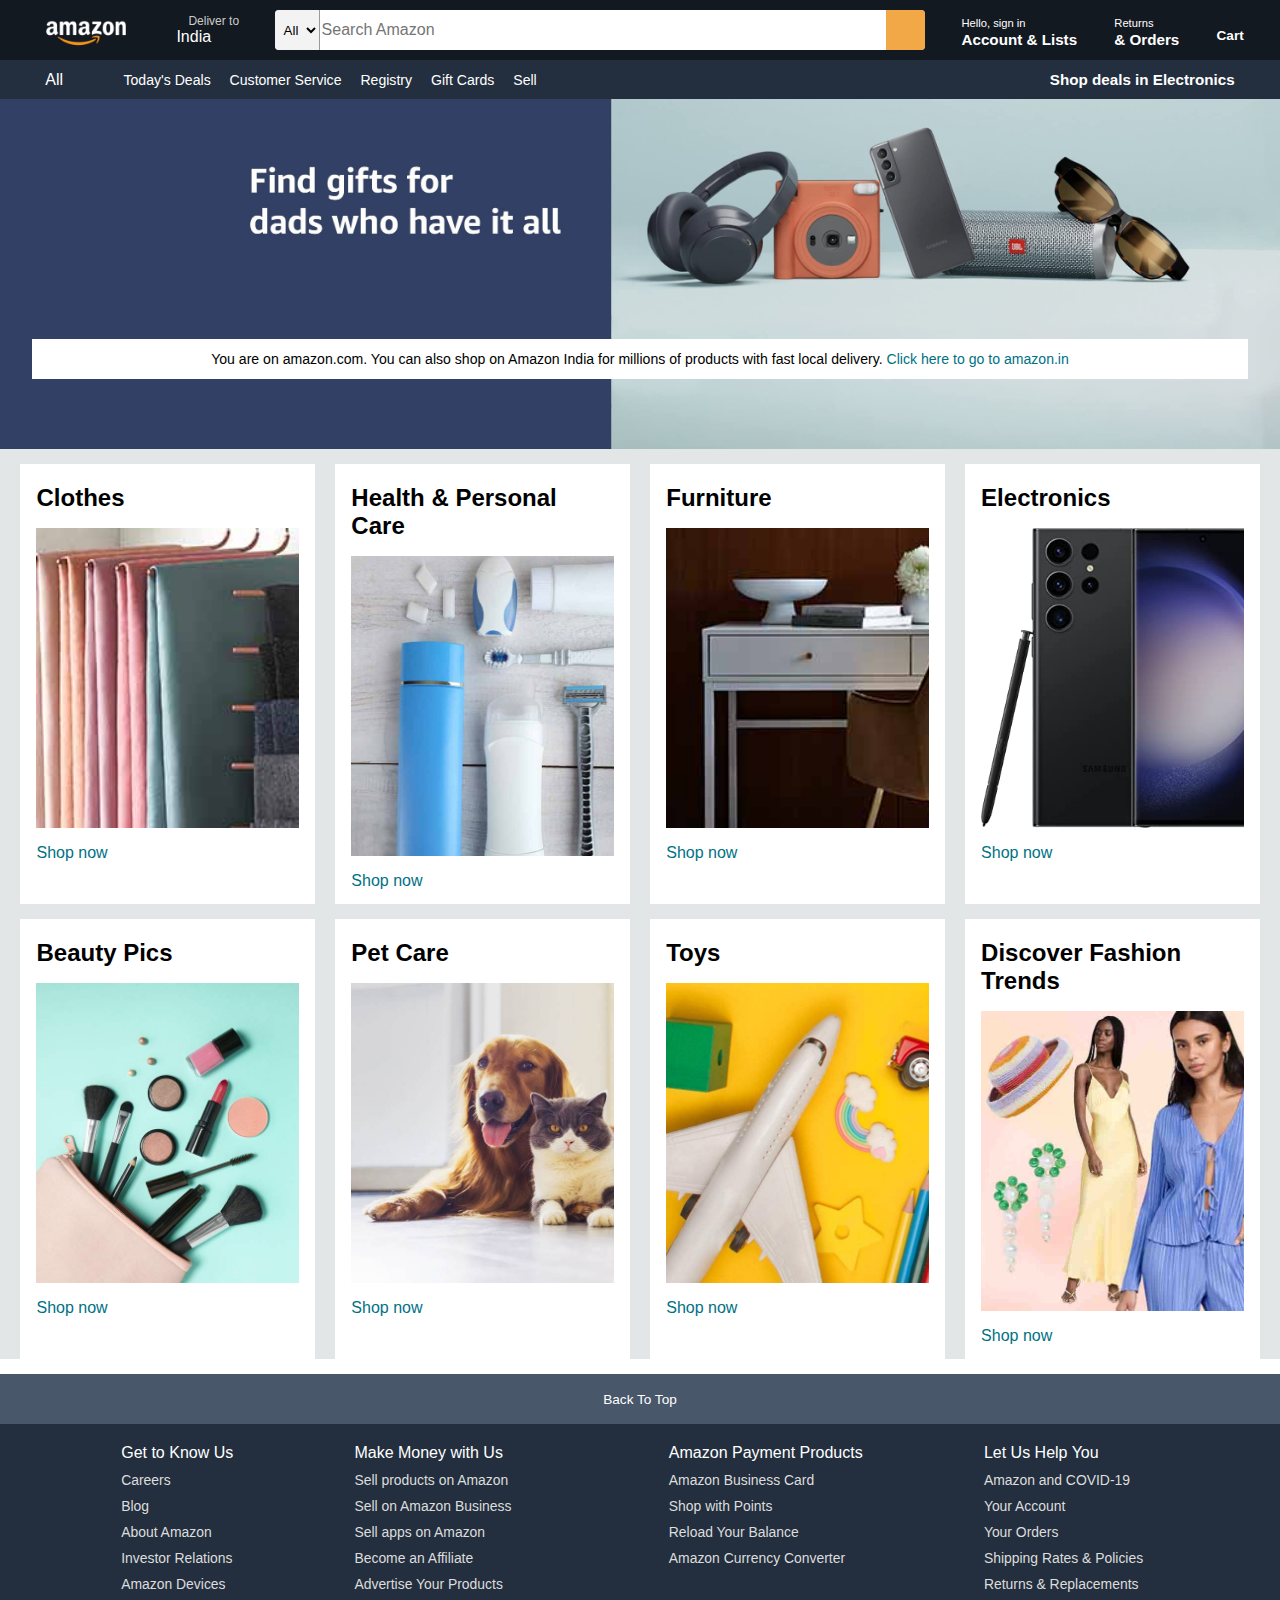
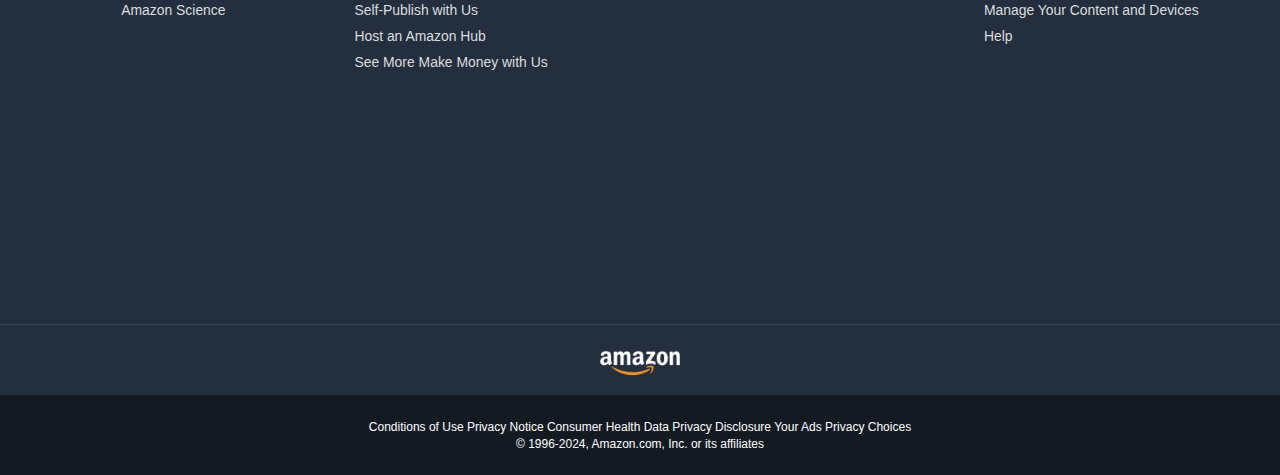
<file: Amazon Clone/Amazon.html>
<!DOCTYPE html>
<html lang="en">
<head>
    <meta charset="UTF-8">
    <meta name="viewport" content="width=device-width, initial-scale=1.0">
    <title>Amazon</title>
    <link rel="stylesheet" href="https://cdnjs.cloudflare.com/ajax/libs/font-awesome/6.6.0/css/all.min.css" integrity="sha512-Kc323vGBEqzTmouAECnVceyQqyqdsSiqLQISBL29aUW4U/M7pSPA/gEUZQqv1cwx4OnYxTxve5UMg5GT6L4JJg==" crossorigin="anonymous" referrerpolicy="no-referrer" />
    <link rel="stylesheet" href="Amazon.css">
</head>
<body>
    <header>
        <div class="navbar">
            <div class="nav-logo border">
                <div class="logo"></div>
            </div>
            <div class="nav-address border">
                <p class="add-first">Deliver to</p>
                <div class="add-icon">
                    <i class="fa-solid fa-location-dot"></i>
                    <p class="add-second">India</p>
                </div>
            </div>
            <div class="nav-search">
                <select class="search-select">
                    <option>All</option>
                </select>
                <input placeholder="Search Amazon" class="search-input">
                <div class="search-icon">
                    <i class="fa-solid fa-magnifying-glass"></i>
                </div>
            </div>
            <div class="nav-signin border">
                <p><span>Hello, sign in</span></p>
                <p class="nav-second">Account & Lists</p>
            </div>
            <div class="nav-return border">
                <p><span>Returns</span></p>
                <p class="nav-second">& Orders</p>
            </div>
            <div class="nav-cart border">
                <i class="fa-solid fa-cart-shopping"></i>
                Cart
            </div>
        </div>
        <div class="panel">
            <div class="panel-all">
                <i class="fa-solid fa-bars"></i>
                All
            </div>
            <div class="panel-ops">
                <p>Today's Deals</p>
                <p>Customer Service</p>
                <p>Registry</p>
                <p>Gift Cards</p>
                <p>Sell</p>
            </div>
            <div class="panel-deals">
                Shop deals in Electronics
            </div>
        </div>
    </header>

    <div class="hero-section">
        <div class="hero-msg">
            <P>You are on amazon.com. You can also shop on Amazon India for millions of products with fast local delivery. <a href="#">Click here to go to amazon.in</a></P>
        </div>
    </div>
    <div class="shop-section">
        <div class="box">
            <div class="box-content">
                <h2>Clothes</h2>
                <div class="box-img" style="background-image: url('Images/box1_image.jpg')"></div>
                <a href="#">Shop now</a>
            </div>
        </div>
        <div class="box">
            <div class="box-content">
                <h2>Health & Personal Care</h2>
                <div class="box-img" style="background-image: url('Images/box2_image.jpg')"></div>
                <a href="#">Shop now</a>
            </div> 
        </div>
        <div class="box">
            <div class="box-content">
                <h2>Furniture</h2>
                <div class="box-img" style="background-image: url('Images/box3_image.jpg')"></div>
                <a href="#">Shop now</a>
            </div>
        </div>
        <div class="box">
            <div class="box-content">
                <h2>Electronics</h2>
                <div class="box-img" style="background-image: url('Images/box4_image.jpg')"></div>
                <a href="#">Shop now</a>
            </div>
        </div>
        <div class="box">
            <div class="box-content">
                <h2>Beauty Pics</h2>
                <div class="box-img" style="background-image: url('Images/box5_image.jpg')"></div>
                <a href="#">Shop now</a>
            </div>
        </div>
        <div class="box">
            <div class="box-content">
                <h2>Pet Care</h2>
                <div class="box-img" style="background-image: url('Images/box6_image.jpg')"></div>
                <a href="#">Shop now</a>
            </div>
        </div>
        <div class="box">
            <div class="box-content">
                <h2>Toys</h2>
                <div class="box-img" style="background-image: url('Images/box7_image.jpg')"></div>
                <a href="#">Shop now</a>
            </div>
        </div>
        <div class="box">
            <div class="box-content">
                <h2>Discover Fashion Trends</h2>
                <div class="box-img" style="background-image: url('Images/box8_image.jpg')"></div>
                <a href="#">Shop now</a>
            </div>
        </div>
    </div>
    <footer>
        <div class="foot-pannel1">
            Back To Top
        </div>
        <div class="foot-pannel2">
            <ul>
                <p>Get to Know Us</p>
                <a>Careers</a>
                <a>Blog</a>
                <a>About Amazon</a>
                <a>Investor Relations</a>
                <a>Amazon Devices</a>
                <a>Amazon Science</a>
            </ul>
            <ul>
                <p>Make Money with Us</p>
                <a>Sell products on Amazon</a>
                <a>Sell on Amazon Business</a>
                <a>Sell apps on Amazon</a>
                <a>Become an Affiliate</a>
                <a>Advertise Your Products</a>
                <a>Self-Publish with Us</a>
                <a>Host an Amazon Hub</a>
                <a>See More Make Money with Us</a>
            </ul>
            <ul>
                <p>Amazon Payment Products</p>
                <a>Amazon Business Card</a>
                <a>Shop with Points</a>
                <a>Reload Your Balance</a>
                <a>Amazon Currency Converter</a>
            </ul>
            <ul>
                <p>Let Us Help You</p>
                <a>Amazon and COVID-19</a>
                <a>Your Account</a>
                <a>Your Orders</a>
                <a>Shipping Rates & Policies</a>
                <a>Returns & Replacements</a>
                <a>Manage Your Content and Devices</a>
                <a>Help</a>
            </ul>
        </div>
        <div class="foot-pannel3">
            <div class="logo"></div>
        </div>
        <div class="foot-pannel4">
            <div class="pages">
                <a>Conditions of Use</a>
                <a>Privacy Notice </a>
                <a>Consumer Health Data Privacy Disclosure</a>
                <a>Your Ads Privacy Choices</a>
            </div>
            <div class="copyright">
                © 1996-2024, Amazon.com, Inc. or its affiliates
            </div>
        </div>
    </footer>
</body>
</html>
</file>
<file: Amazon Clone/Amazon.css>
*{
    margin: 0px;
    font-family: Arial;
    border: border-box;
}

.navbar{
    height: 60px;
    background-color: rgb(19, 25, 33);
    color: white;
    display: flex;
    align-items: center;
    justify-content: space-evenly;
}

.nav-logo{
    height: 50px;
    width: 100px;
}
.logo{
    background-image: url("Images/amazon_logo.png");
    background-size: cover;
    height: 50px;
    width: 100%;
}
.border{
    border: 1.5px solid transparent;
}
.border:hover{
    border: 1.5px solid white; 
}
.add-first{
    font-size: 0.75rem;
    color: #cccccc;
    margin-left: 15px;
}
.add-second{
    font-size: 1rem;
    margin-left: 3px;
}
.add-icon{
    display: flex;
    align-items: center;
}
.nav-search{
    display: flex;
    justify-content: space-evenly;
    background-color: #cccccc;
    width: 650px;
    height: 40px;
    border-radius: 4px;
    }
.nav-search:hover{
    border: 3px solid orange;
}

.search-select{
    background-color: #f3f3f3;
    border-top-left-radius: 4px;
    border-bottom-left-radius: 4px;
    width: 50px;
    text-align: center;
    border: none;
}
.search-input{
    width: 100%;
    font-size: 1rem;
    border: none;
    border-left: 1px solid #9a9a9a;
}
.search-icon{
    width: 45px;
    display: flex;
    justify-content: center;
    align-items: center;
    font-size: 1.1rem;
    background-color: #f3a847;
    border-top-right-radius: 4px;
    border-bottom-right-radius: 4px;
    color: #131921;
}

/* box4 */
span{
    font-size: 0.7rem;
}
.nav-second{
    font-size: 0.95rem;
    font-weight: 700;
}

/* box 6 */

.nav-cart i{
    font-size: 30px;
}
.nav-cart{
    font-size: 0.85rem;
    font-weight: 700;
}

/* Panel */

.panel{
    height: 39px;
    background-color: #232f3e;
    color: white;
    display: flex;
    align-items: center;
    justify-content: space-evenly;
}
.panel-ops p{
    display: inline;
    margin-left: 15px;
}
.panel-ops{
    width: 70%;
    font-size: 0.88rem;
}
.panel-deals{
    font-size: 0.95rem;
    font-weight: 700;
}

/* Hero Section */

.hero-section{
    background-image: url("Images/hero_image.jpg");
    background-size: cover;
    height: 350px;
    display: flex;
    justify-content: center;
    align-items: flex-end;
}
.hero-msg{
    height: 40px;
    color: black;
    background-color: white;
    display: flex;
    align-items: center;
    justify-content: center;
    font-size: 0.88rem;
    width: 95%;
    margin-bottom: 70px;

}
.hero-msg a{
    color: #007185;
    text-decoration: none;
    font-size: 0.88rem;
}

/* Shop-Section */

.shop-section{
    display: flex;
    flex-wrap: wrap;
    justify-content: space-evenly;
    background-color: #e2e6e7;
}
.box{
    /* border: 2px solid black; */
    height: 400px;
    width: 23%;
    background-color: white;
    padding: 20px 0px 20px;
    margin-top: 15px;
} 
.box-img{
    /* background-size: cover; */
    background-size: cover;
    height: 300px;
    margin-top: 1rem;
    margin-bottom: 1rem;
}
.box-content{
    margin-left: 1rem;
    margin-right: 1rem;
}
.box-content a{
    color: #007185;
    text-decoration: none;
}
/* Footer */

footer{
    margin-top: 15px;
}
.foot-pannel1{
    background-color: #485769;
    height: 50px;
    color: white;
    display: flex;
    justify-content: center;
    align-items: center;
    font-size: 0.85rem;
    
}
.foot-pannel2{
    background-color: #232f3e;
    color: white;
    height: 500px;
    display: flex;
    justify-content: space-evenly;
}
ul{
    margin-top: 20px;
}

ul a{
    display: block;
    font-size: 0.87rem;
    margin-top: 10px;
    color: #DDDDDD;
}
.foot-pannel3{
    background-color: #232f3e;
    border-top: 1px solid #3a4553;
    height: 70px;
    display: flex;
    justify-content: center;
    align-items: center;
}
.logo {
    background-image: url("Images/amazon_logo.png");
    background-size: cover;
    height: 50px;
    width: 100px;
}
.foot-pannel4{
    background-color: #131a22;
    height: 80px;
    color: white;
    font-size: 0.75rem;
    text-align: center;
}
.pages{
    padding-top: 25px;

}
.copyright{
    padding: 3px;
}
</file>
